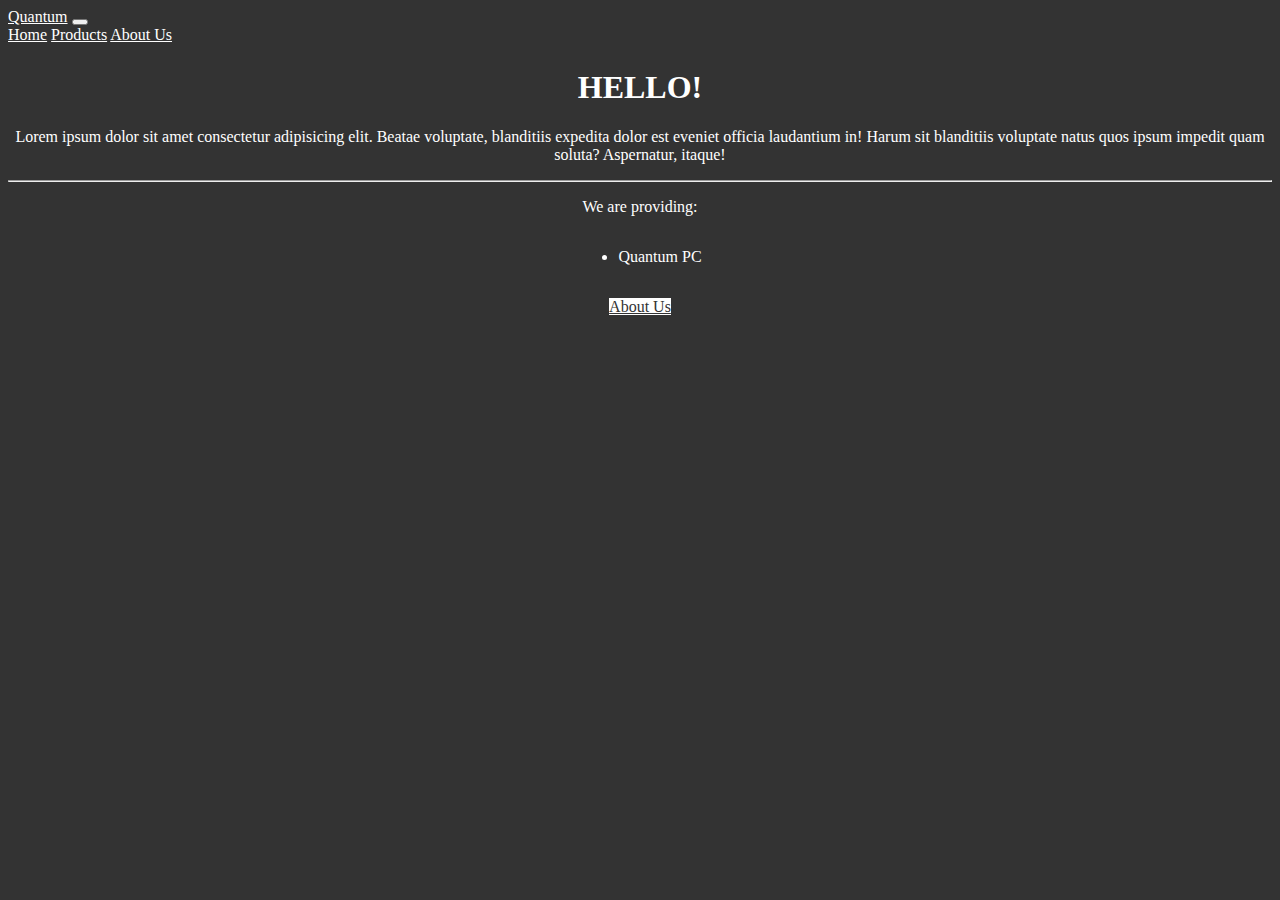
<file: index.html>
<!doctype html>
<html lang="en">
  <head>
    <!-- Required meta tags -->
    <meta charset="utf-8">
    <meta name="viewport" content="width=device-width, initial-scale=1">

    <!-- Bootstrap CSS -->
    <link href="https://cdn.jsdelivr.net/npm/bootstrap@5.1.3/dist/css/bootstrap.min.css" rel="stylesheet" integrity="sha384-1BmE4kWBq78iYhFldvKuhfTAU6auU8tT94WrHftjDbrCEXSU1oBoqyl2QvZ6jIW3" crossorigin="anonymous">
    <link rel="stylesheet" href="style.css">

    <title>Quantum - Home</title>
  </head>
  <body>
    <nav class="navbar navbar-expand-lg navbar-light bg-light">
        <div class="container-fluid">
          <a class="navbar-brand" href="#">Quantum</a>
          <button class="navbar-toggler" type="button" data-bs-toggle="collapse" data-bs-target="#navbarNavAltMarkup" aria-controls="navbarNavAltMarkup" aria-expanded="false" aria-label="Toggle navigation">
            <span class="navbar-toggler-icon"></span>
          </button>
          <div class="collapse navbar-collapse" id="navbarNavAltMarkup">
            <div class="navbar-nav">
              <a class="nav-link active" aria-current="page" href="index.html">Home</a>
              <a class="nav-link" href="products.html">Products</a>
              <a class="nav-link" href="aboutus.html">About Us</a>
            </div>
          </div>
        </div>
      </nav>

    <div class="jumbotron" style="text-align: center; margin-top: 2%;">
        <h1 class="display-4">HELLO!</h1>
        <p class="lead">Lorem ipsum dolor sit amet consectetur adipisicing elit. Beatae voluptate, blanditiis expedita dolor est eveniet officia laudantium in! Harum sit blanditiis voluptate natus quos ipsum impedit quam soluta? Aspernatur, itaque!</p>
        <hr class="my-4">
        <p>We are providing: </p>
        <div style="justify-content: center; display:flex;">
            <ul>
                <li>Quantum PC</li>
            </ul> 
        </div>
        <p class="lead">
          <a class="btn btn-primary btn-lg" href="#" role="button">About Us</a>
        </p>    
      </div>
  </body>
</html>
</file>
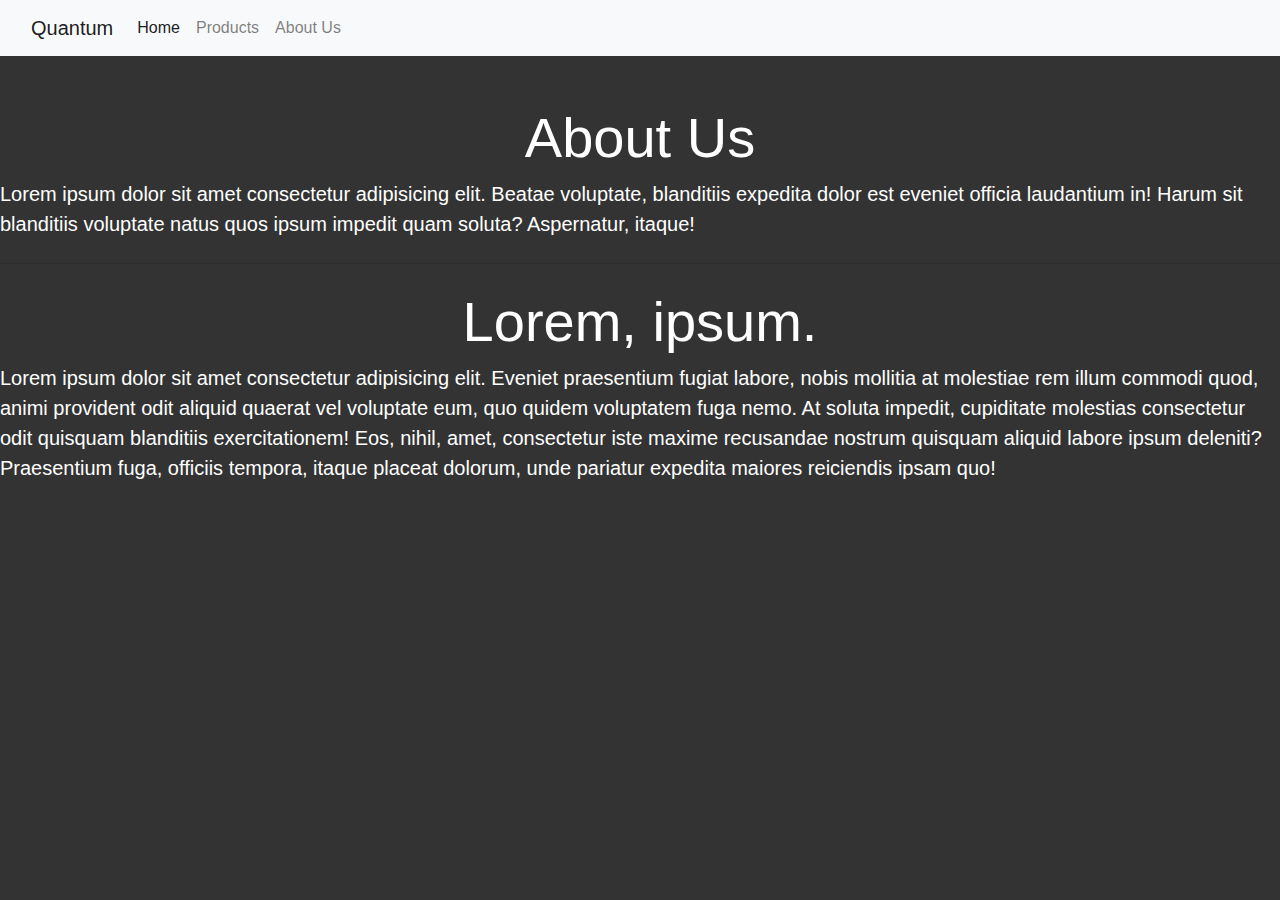
<file: aboutus.html>
<!doctype html>
<html lang="en">
  <head>
    <!-- Required meta tags -->
    <meta charset="utf-8">
    <meta name="viewport" content="width=device-width, initial-scale=1, shrink-to-fit=no">

    <!-- Bootstrap CSS -->
    <link rel="stylesheet" href="https://cdn.jsdelivr.net/npm/bootstrap@4.0.0/dist/css/bootstrap.min.css" integrity="sha384-Gn5384xqQ1aoWXA+058RXPxPg6fy4IWvTNh0E263XmFcJlSAwiGgFAW/dAiS6JXm" crossorigin="anonymous">
    <link rel="stylesheet" href="style.css">
    
    <title>Quantum - About Us</title>
  </head>
  <body>
    <nav class="navbar navbar-expand-lg navbar-light bg-light">
        <div class="container-fluid">
          <a class="navbar-brand" href="#">Quantum</a>
          <button class="navbar-toggler" type="button" data-bs-toggle="collapse" data-bs-target="#navbarNavAltMarkup" aria-controls="navbarNavAltMarkup" aria-expanded="false" aria-label="Toggle navigation">
            <span class="navbar-toggler-icon"></span>
          </button>
          <div class="collapse navbar-collapse" id="navbarNavAltMarkup">
            <div class="navbar-nav">
              <a class="nav-link active" aria-current="page" href="index.html">Home</a>
              <a class="nav-link" href="products.html">Products</a>
              <a class="nav-link" href="aboutus.html">About Us</a>
            </div>
          </div>
        </div>
      </nav>

      <h1 class="display-4 mt-5" style=" text-align: center;">About Us</h1>
      <p class="lead">Lorem ipsum dolor sit amet consectetur adipisicing elit. Beatae voluptate, blanditiis expedita dolor est eveniet officia laudantium in! Harum sit blanditiis voluptate natus quos ipsum impedit quam soluta? Aspernatur, itaque!</p>
      <hr class="my-4" style=" text-align: center;">
      <h4 class="display-4" style="text-align:center;">Lorem, ipsum.</h4>
      <p class="lead">Lorem ipsum dolor sit amet consectetur adipisicing elit. Eveniet praesentium fugiat labore, nobis mollitia at molestiae rem illum commodi quod, animi provident odit aliquid quaerat vel voluptate eum, quo quidem voluptatem fuga nemo. At soluta impedit, cupiditate molestias consectetur odit quisquam blanditiis exercitationem! Eos, nihil, amet, consectetur iste maxime recusandae nostrum quisquam aliquid labore ipsum deleniti? Praesentium fuga, officiis tempora, itaque placeat dolorum, unde pariatur expedita maiores reiciendis ipsam quo!</p>
  </body>
</html>
</file>
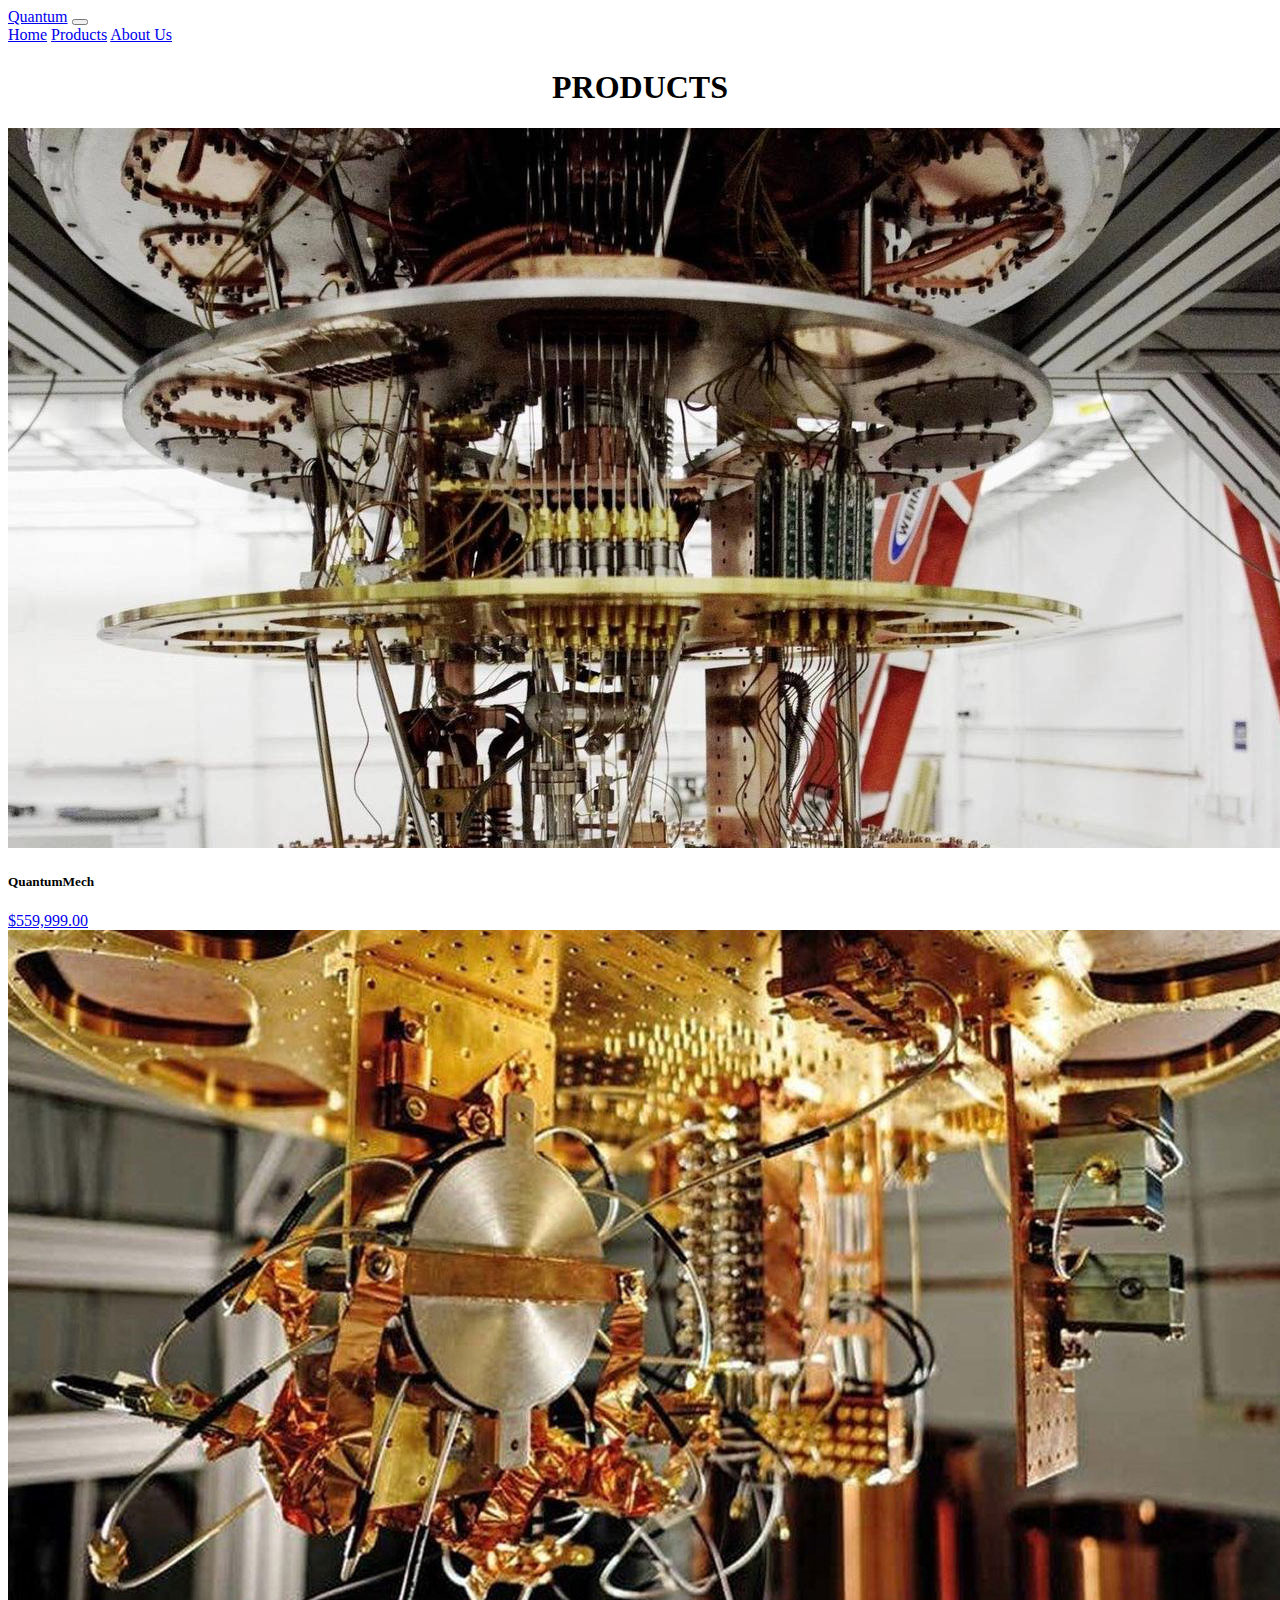
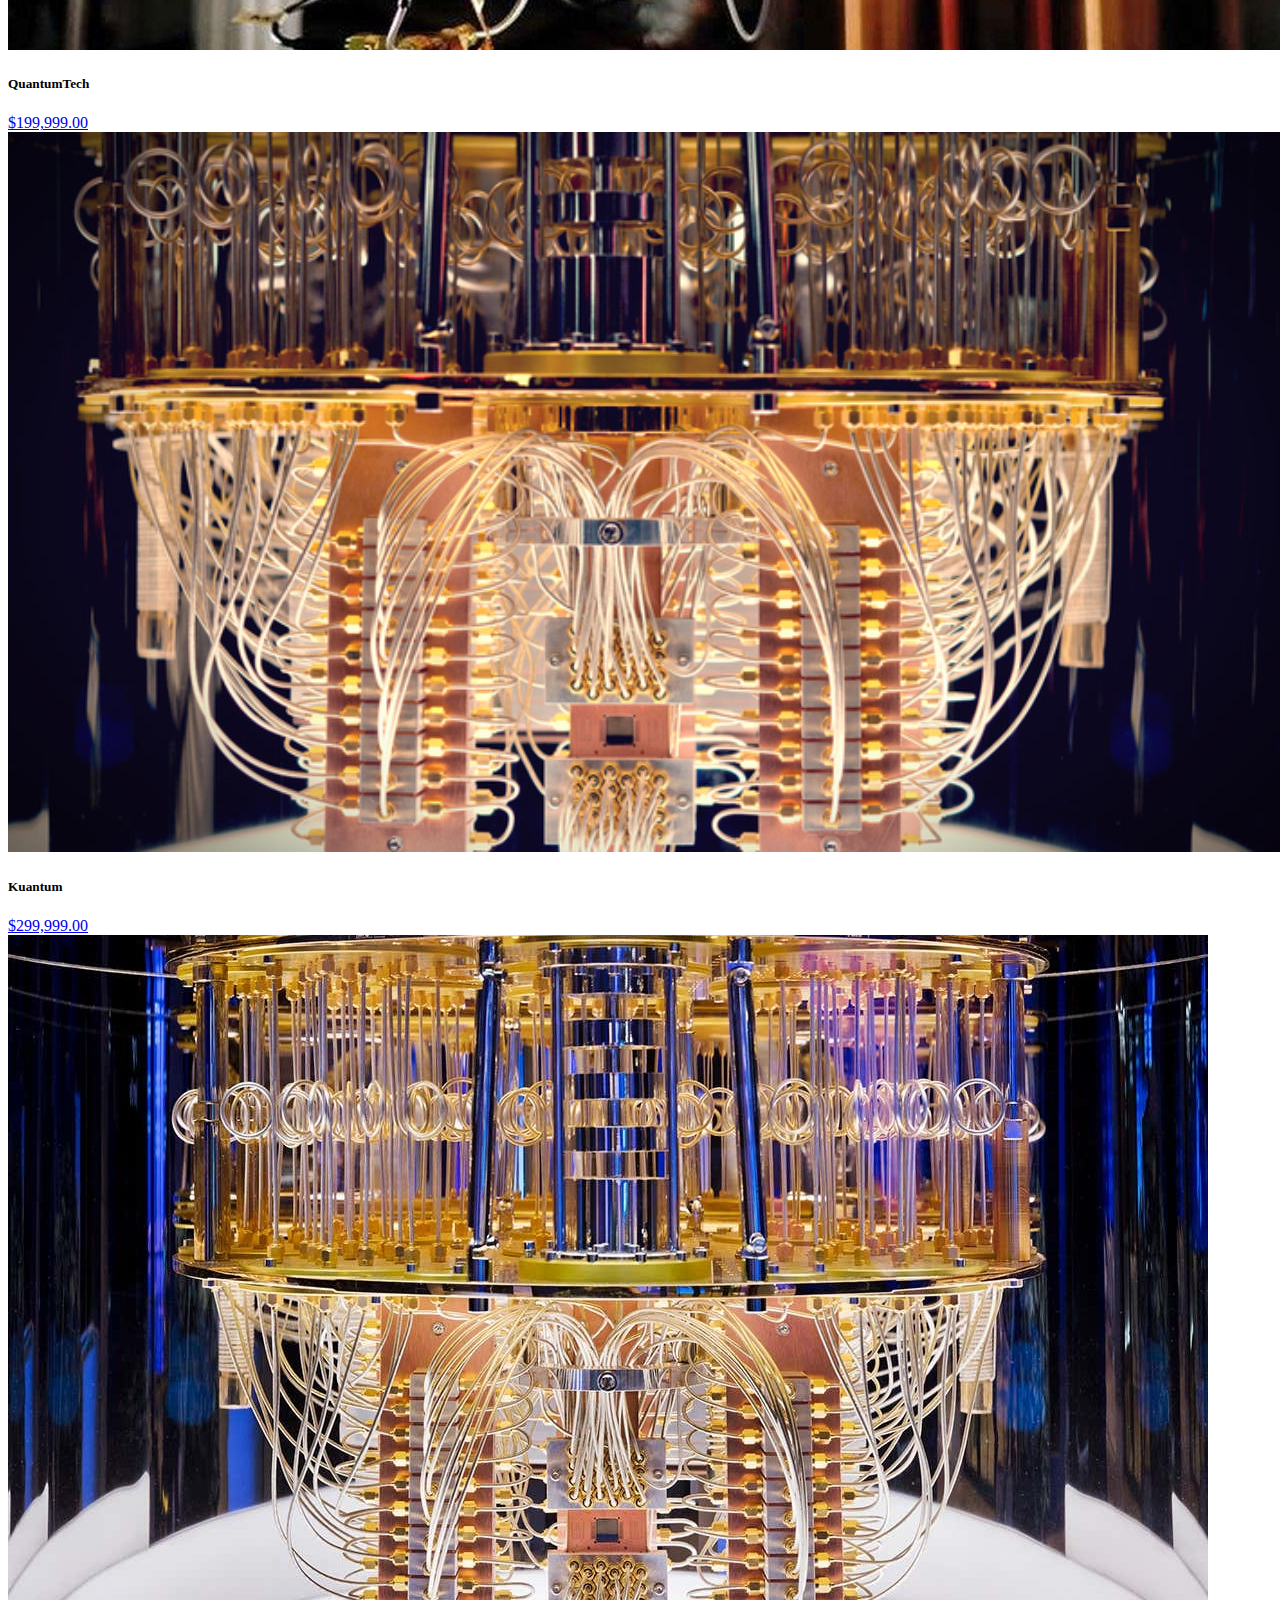
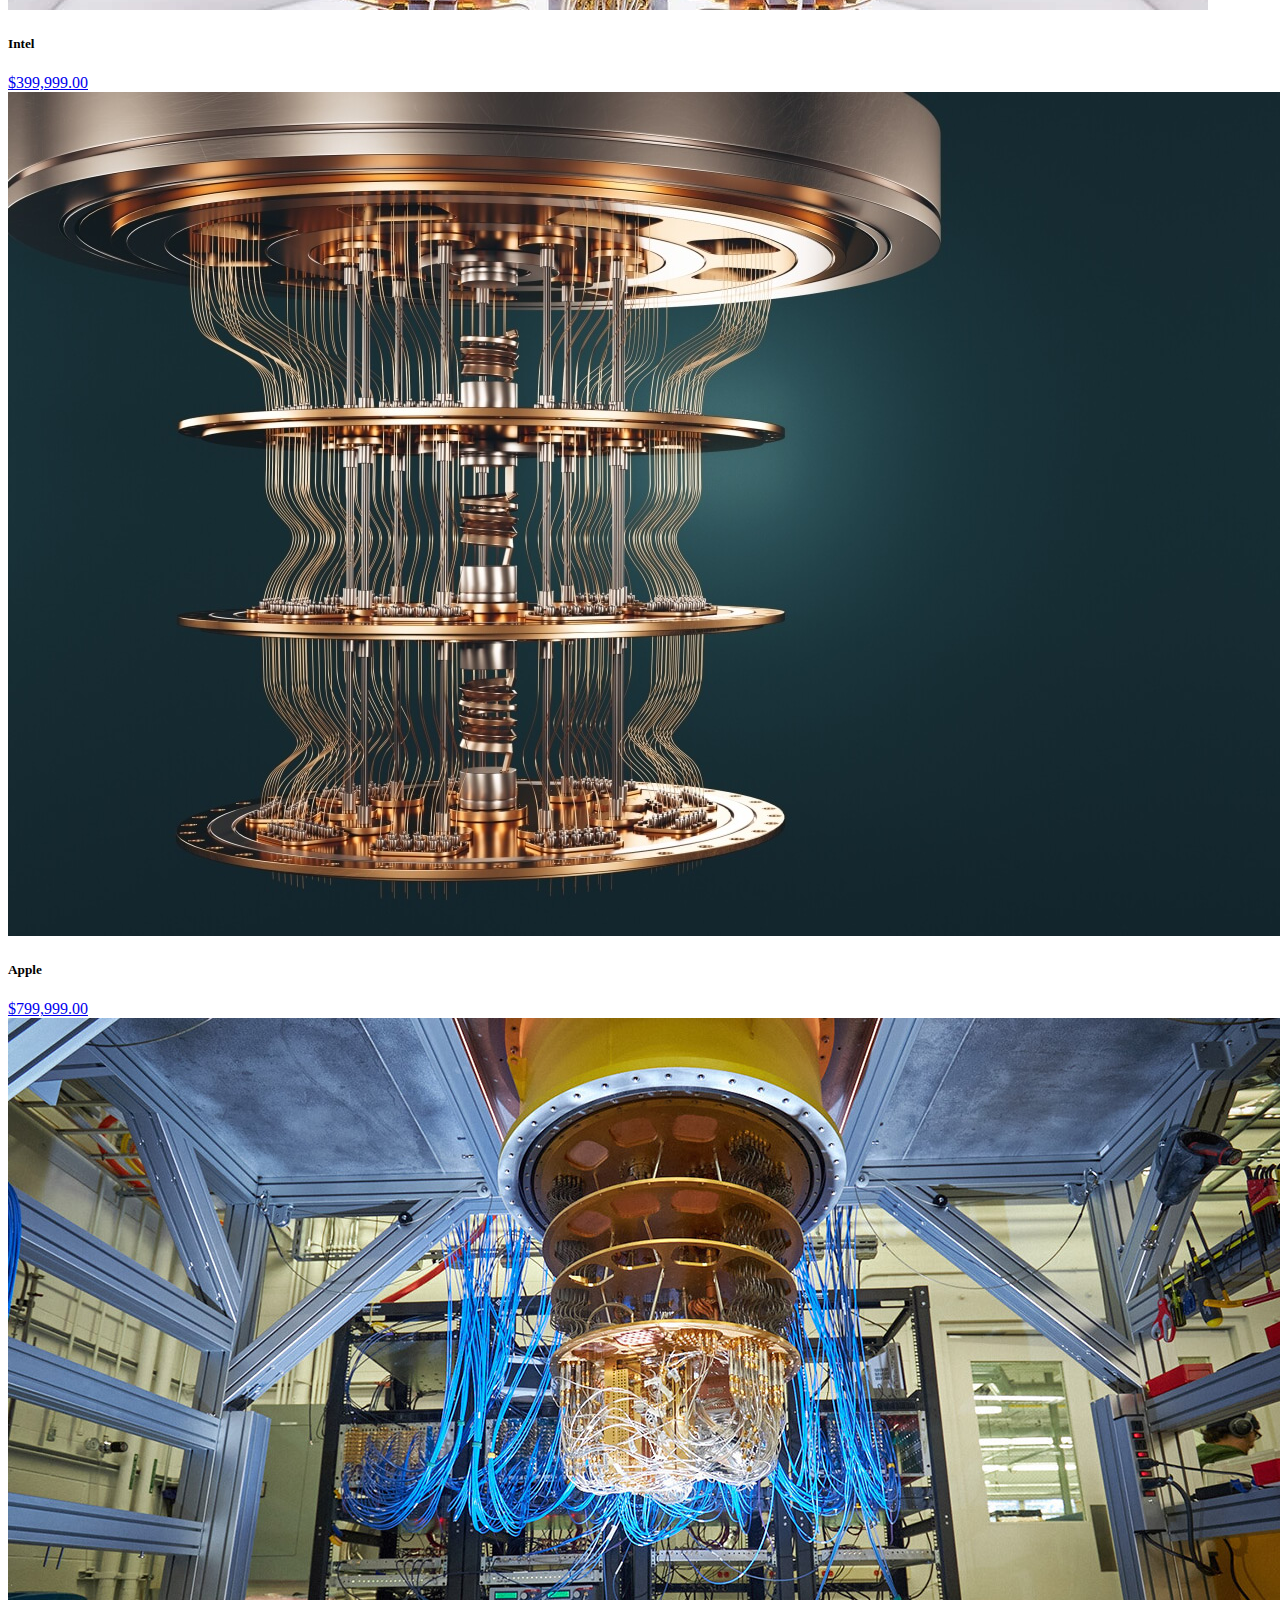
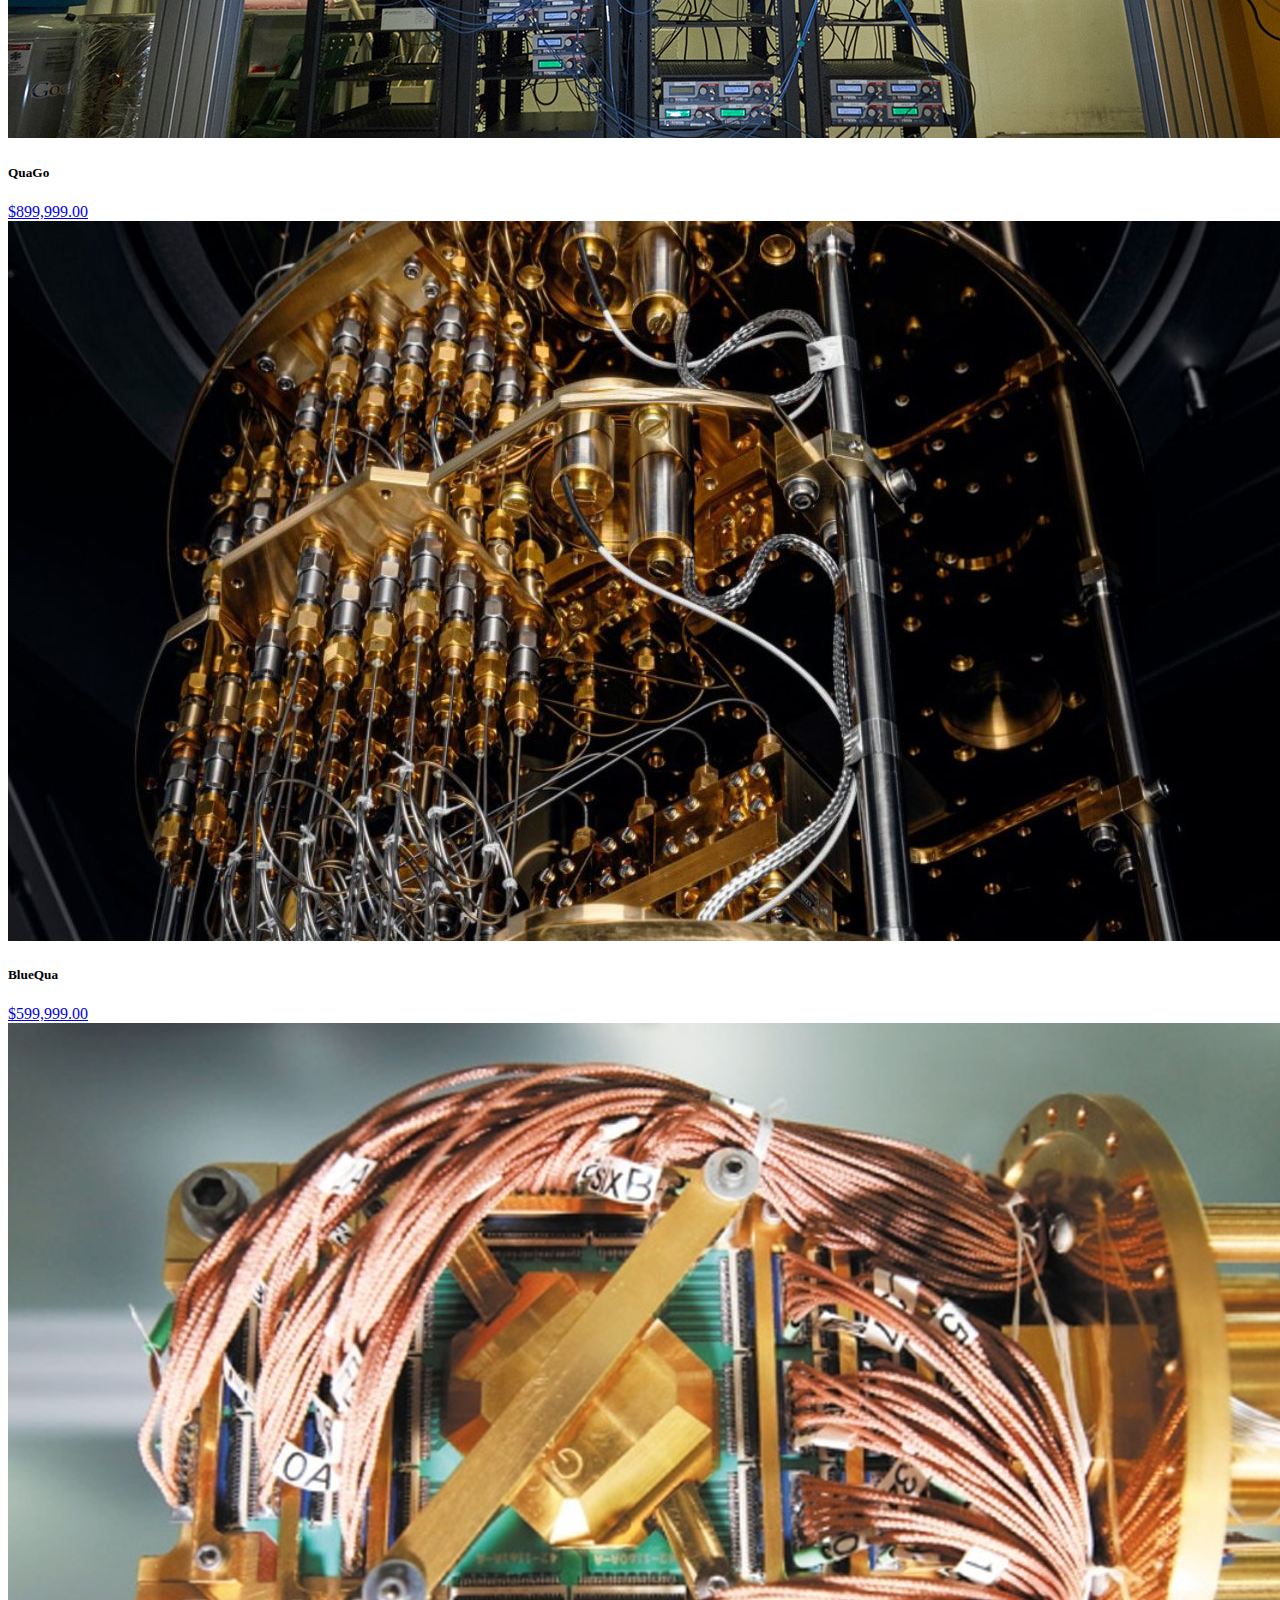
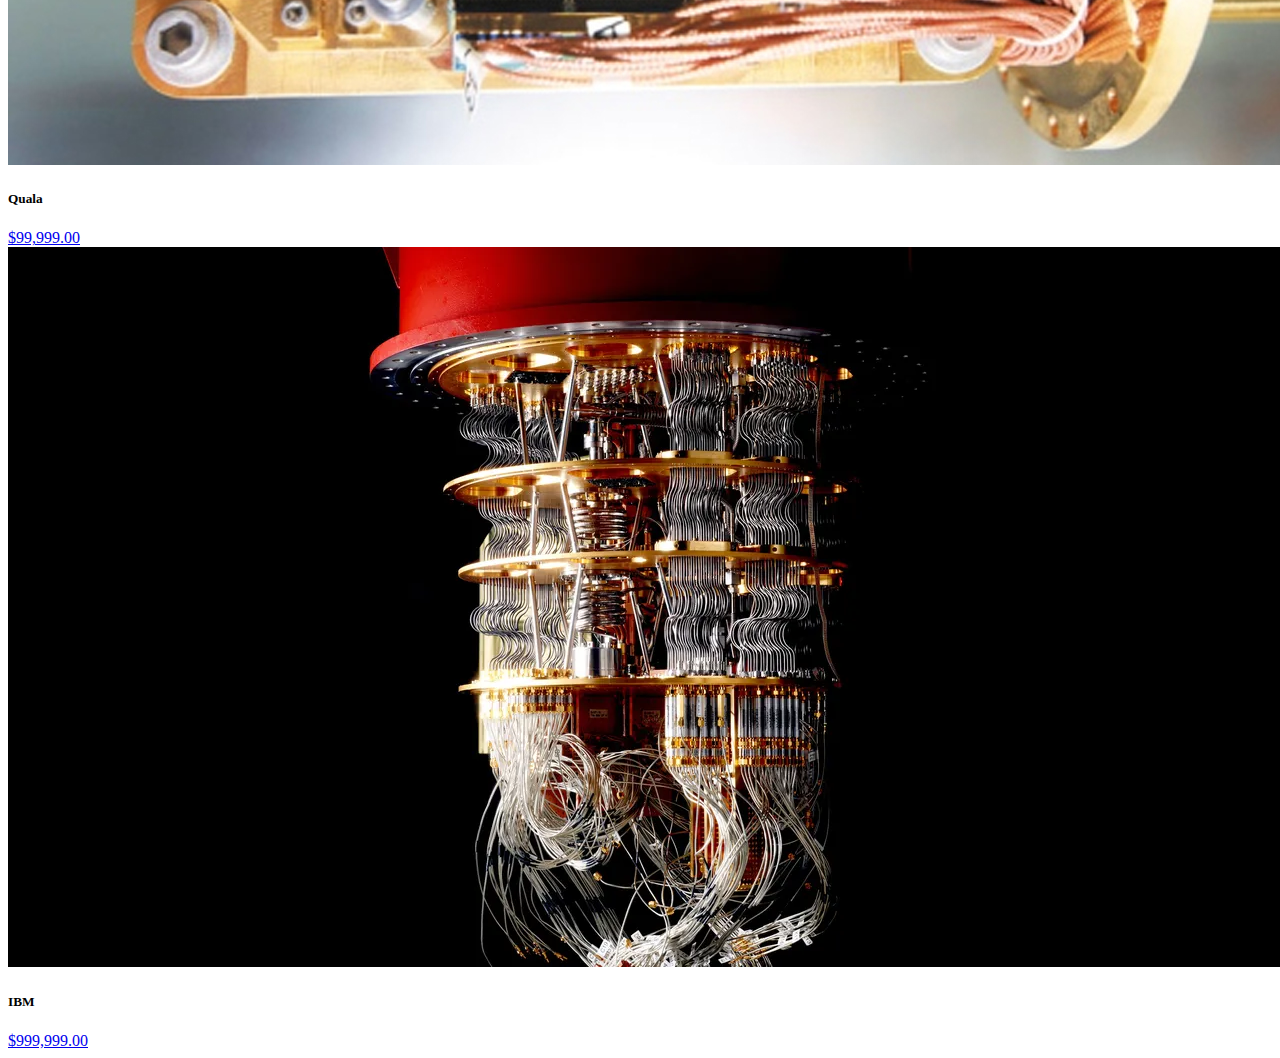
<file: products.html>
<!doctype html>
<html lang="en">
  <head>
    <!-- Required meta tags -->
    <meta charset="utf-8">
    <meta name="viewport" content="width=device-width, initial-scale=1">

    <!-- Bootstrap CSS -->
    <link href="https://cdn.jsdelivr.net/npm/bootstrap@5.1.3/dist/css/bootstrap.min.css" rel="stylesheet" integrity="sha384-1BmE4kWBq78iYhFldvKuhfTAU6auU8tT94WrHftjDbrCEXSU1oBoqyl2QvZ6jIW3" crossorigin="anonymous">

    <title>Quantum - Products</title>
  </head>
  <body>
    <nav class="navbar navbar-expand-lg navbar-light bg-light">
        <div class="container-fluid">
          <a class="navbar-brand" href="#">Quantum</a>
          <button class="navbar-toggler" type="button" data-bs-toggle="collapse" data-bs-target="#navbarNavAltMarkup" aria-controls="navbarNavAltMarkup" aria-expanded="false" aria-label="Toggle navigation">
            <span class="navbar-toggler-icon"></span>
          </button>
          <div class="collapse navbar-collapse" id="navbarNavAltMarkup">
            <div class="navbar-nav">
              <a class="nav-link active" aria-current="page" href="index.html">Home</a>
              <a class="nav-link" href="products.html">Products</a>
              <a class="nav-link" href="aboutus.html">About Us</a>
            </div>
          </div>
        </div>
      </nav>
    
    <h1 class="display-4" style="text-align: center; margin-top: 2%;">PRODUCTS</h1>
    <div class="container">
        <div class="row">
            <div class="col-lg-4">
                <div class="card mt-3" style="width: 18rem;">
                    <img class="card-img-top" src="images/1.jpg" alt="Card image cap">
                    <div class="card-body">
                      <h5 class="card-title">QuantumMech</h5>
                      <a href="#" class="btn btn-secondary btn-sm mt-3">$559,999.00</a>
                    </div>
                  </div>
            </div>
            <div class="col-lg-4">
                <div class="card mt-3" style="width: 18rem;">
                    <img class="card-img-top" src="images/2.jpg" alt="Card image cap">
                    <div class="card-body">
                      <h5 class="card-title">QuantumTech</h5>
                      <a href="#" class="btn btn-secondary btn-sm mt-3">$199,999.00</a>
                    </div>
                  </div>
            </div>
            <div class="col-lg-4">
                <div class="card mt-3" style="width: 18rem;">
                    <img class="card-img-top" src="images/3.jpeg" alt="Card image cap">
                    <div class="card-body">
                      <h5 class="card-title">Kuantum</h5>
                      <a href="#" class="btn btn-secondary btn-sm mt-3">$299,999.00</a>
                    </div>
                  </div>
            </div>
        </div>
        <div class="row">
            <div class="col-lg-4 mt-3">
                <div class="card mt-3" style="width: 18rem;">
                    <img class="card-img-top" src="images/4.jpg" alt="Card image cap">
                    <div class="card-body">
                      <h5 class="card-title">Intel</h5>
                      <a href="#" class="btn btn-secondary btn-sm mt-3">$399,999.00</a>
                    </div>
                  </div>
            </div>
            <div class="col-lg-4 mt-3">
                <div class="card mt-3" style="width: 18rem;">
                    <img class="card-img-top" src="images/5.jpg" alt="Card image cap">
                    <div class="card-body">
                      <h5 class="card-title">Apple</h5>
                      <a href="#" class="btn btn-secondary btn-sm mt-3">$799,999.00</a>
                    </div>
                  </div>
            </div>
            <div class="col-lg-4 mt-3">
                <div class="card mt-3" style="width: 18rem;">
                    <img class="card-img-top" src="images/6.jpeg" alt="Card image cap">
                    <div class="card-body">
                      <h5 class="card-title">QuaGo</h5>
                      <a href="#" class="btn btn-secondary btn-sm mt-3">$899,999.00</a>
                    </div>
                  </div>
            </div>
        </div>
        <div class="row">
            <div class="col-lg-4 mt-3">
                <div class="card mt-3" style="width: 18rem;">
                    <img class="card-img-top" src="images/7.jpg" alt="Card image cap">
                    <div class="card-body">
                      <h5 class="card-title">BlueQua</h5>
                      <a href="#" class="btn btn-secondary btn-sm mt-3">$599,999.00</a>
                    </div>
                  </div>
            </div>
            <div class="col-lg-4 mt-3">
                <div class="card mt-3" style="width: 18rem;">
                    <img class="card-img-top" src="images/8.jpg" alt="Card image cap">
                    <div class="card-body">
                      <h5 class="card-title">Quala</h5>
                      <a href="#" class="btn btn-secondary btn-sm mt-3">$99,999.00</a>
                    </div>
                  </div>
            </div>
            <div class="col-lg-4 mt-3 mb-5">
                <div class="card mt-3" style="width: 18rem;">
                    <img class="card-img-top" src="images/9.webp" alt="Card image cap">
                    <div class="card-body">
                      <h5 class="card-title">IBM</h5>
                      <a href="#" class="btn btn-secondary btn-sm mt-3">$999,999.00</a>
                    </div>
                  </div>
            </div>
        </div>
        
    </div>
  </body>
</html>
</file>
<file: style.css>
body{
    background-color: #333;
    color: #fff;
}
.btn{
    background-color: white;
    color: #333;
}
a{
    color:#fff
}
</file>
